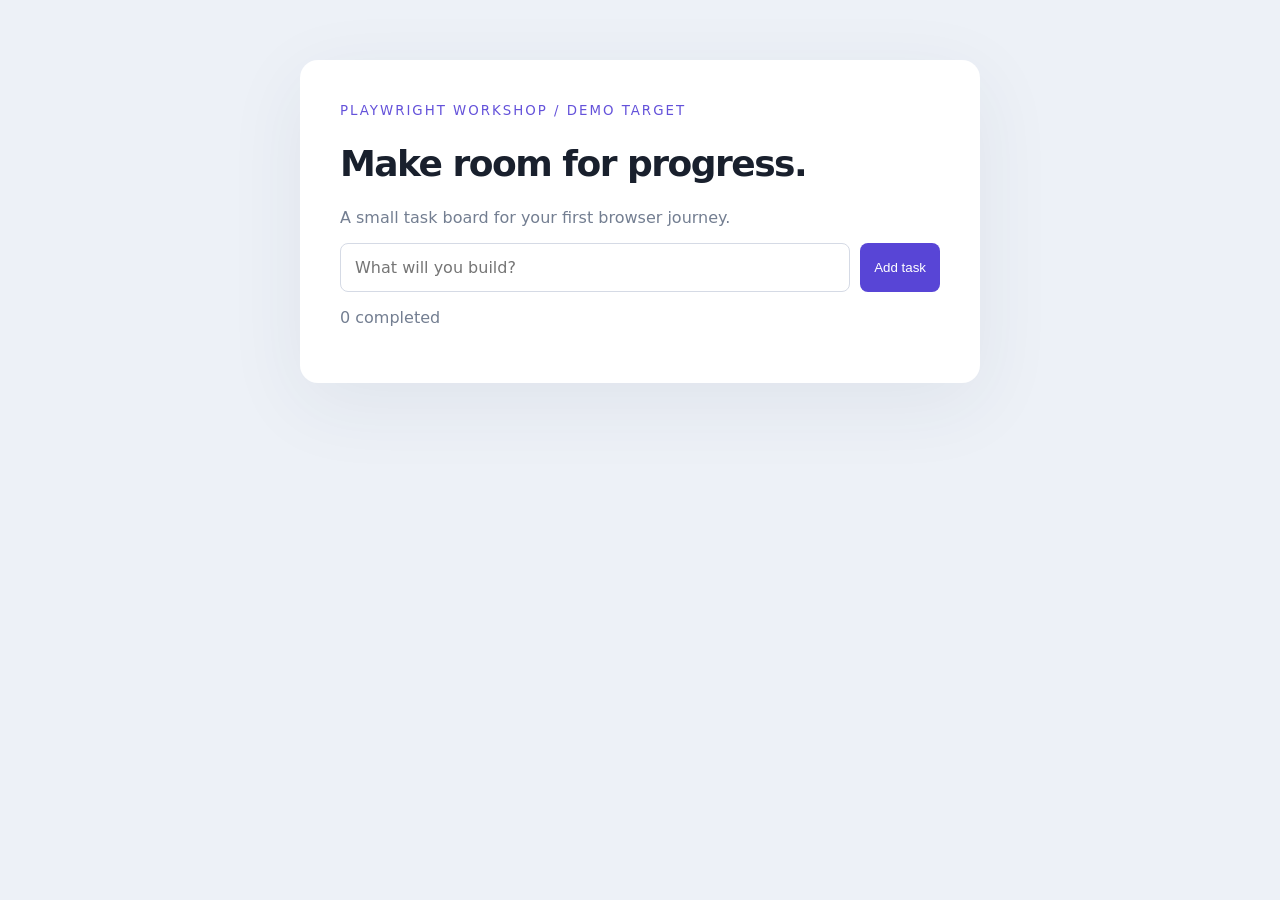
<file: static/workshop.html>
<!doctype html><html lang="en"><head><meta charset="utf-8"><meta name="viewport" content="width=device-width,initial-scale=1"><title>Workshop task board</title><style>body{font:16px system-ui;background:#edf1f7;color:#19202d;margin:0;padding:60px 24px}main{max-width:600px;margin:auto;background:white;border-radius:18px;padding:40px;box-shadow:0 20px 80px #27385c12}small{color:#6452da;letter-spacing:2px}h1{font-size:36px;letter-spacing:-1.5px}p{color:#737e91}form{display:flex;gap:10px}input[type=text]{padding:14px;border:1px solid #d5dae5;border-radius:8px;flex:1;min-width:0;font:inherit}button{background:#5845d6;color:white;border:0;border-radius:8px;padding:14px;cursor:pointer}li{padding:16px 0;border-bottom:1px solid #eee;list-style:none}ul{padding:0}input[type=checkbox]{margin-right:12px;accent-color:#5845d6}label:has(:checked){text-decoration:line-through;color:#838b99}</style></head><body><main><small>PLAYWRIGHT WORKSHOP / DEMO TARGET</small><h1>Make room for progress.</h1><p>A small task board for your first browser journey.</p><form id="form"><input id="task" type="text" aria-label="New task" placeholder="What will you build?" required><button id="add">Add task</button></form><ul id="tasks"></ul><p id="count" aria-live="polite">0 completed</p></main><script>document.querySelector('#form').onsubmit=e=>{e.preventDefault();const input=document.querySelector('#task');if(!input.value.trim())return;const li=document.createElement('li'),label=document.createElement('label'),check=document.createElement('input');check.type='checkbox';label.append(check,document.createTextNode(input.value.trim()));li.append(label);document.querySelector('#tasks').append(li);input.value='';check.onchange=()=>{document.querySelector('#count').textContent=document.querySelectorAll('#tasks input:checked').length+' completed'};console.info('Task added')};</script></body></html>
</file>
